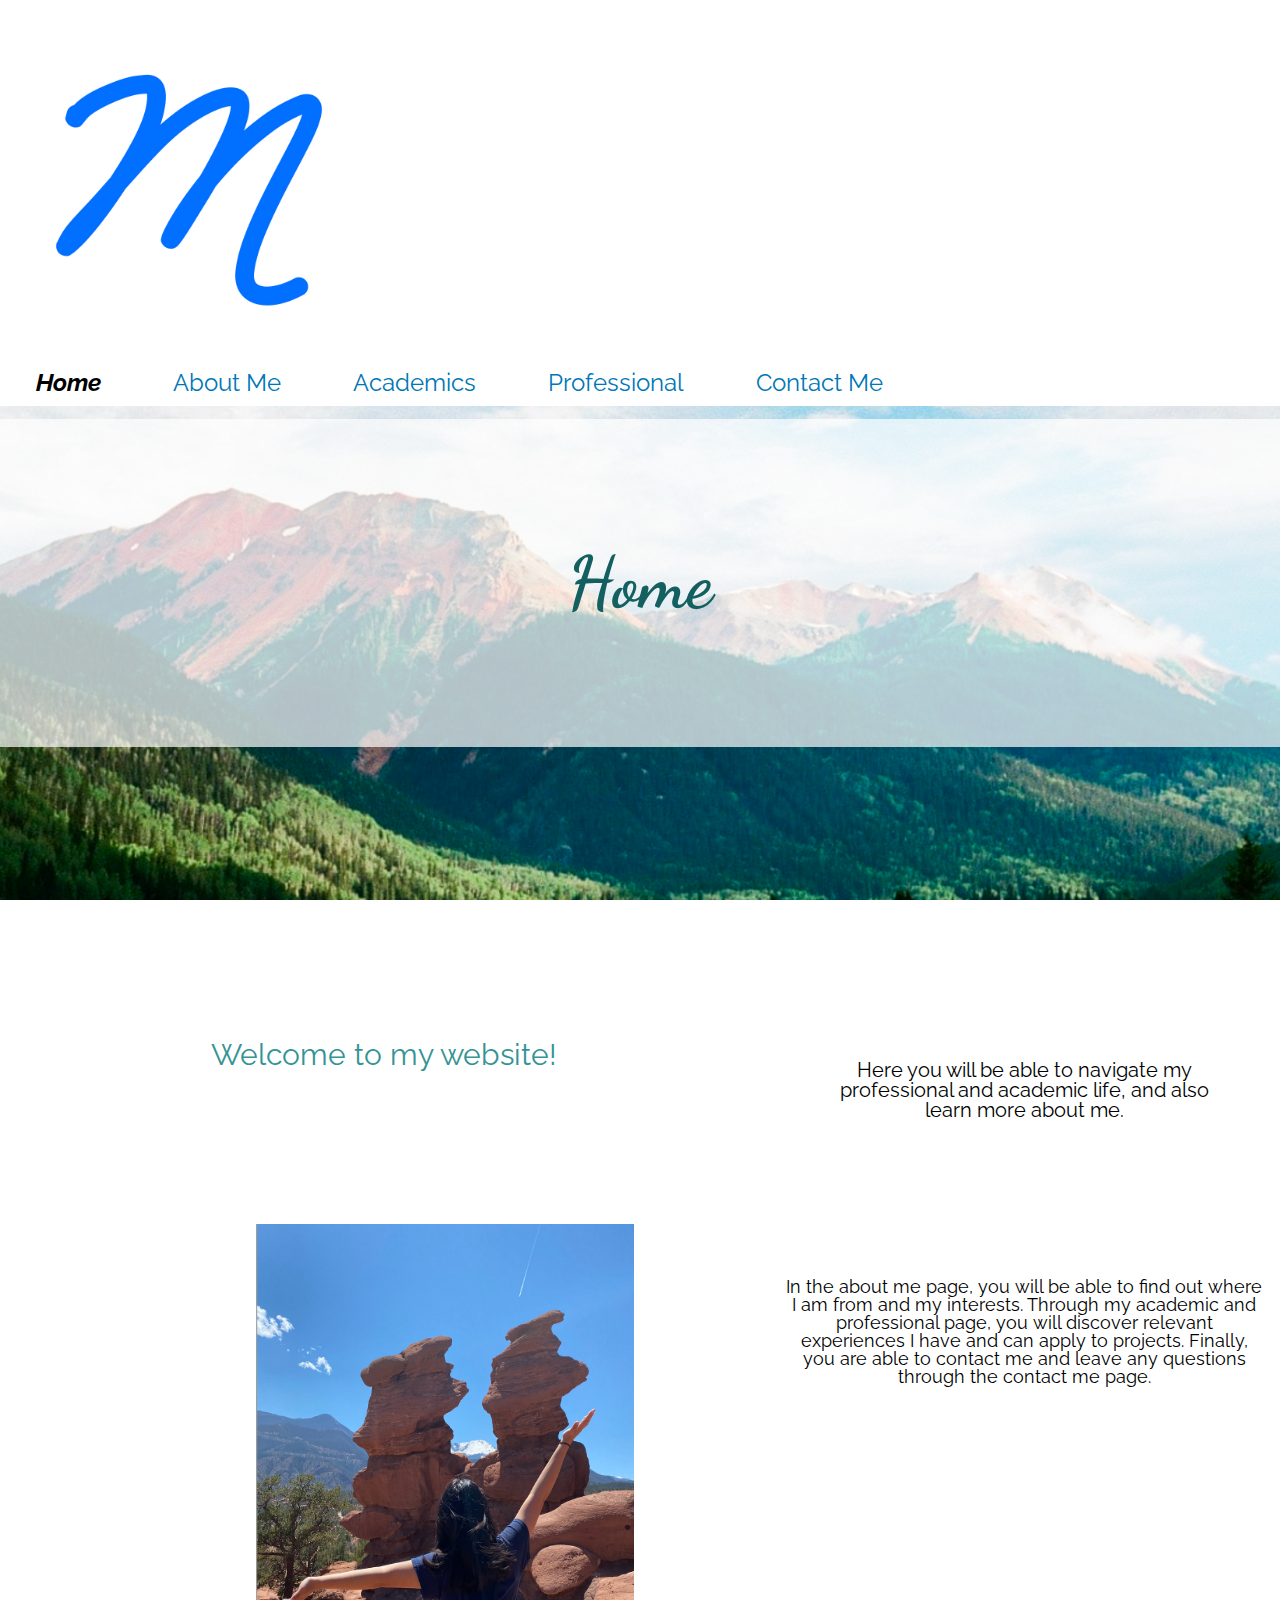
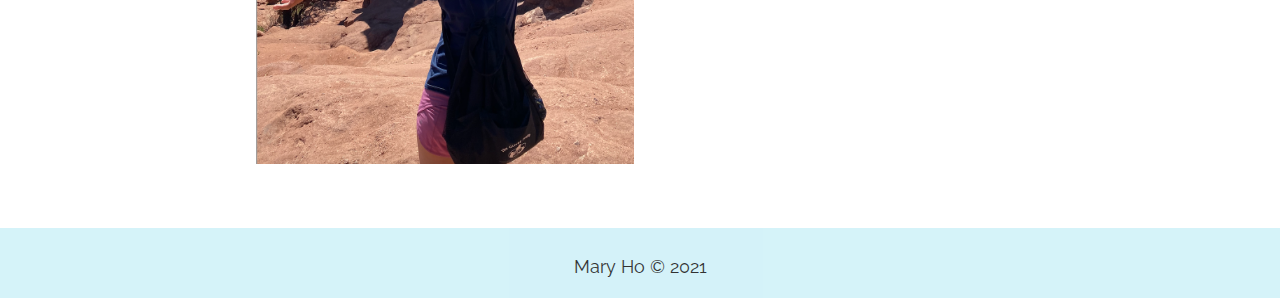
<file: index.html>
<!DOCTYPE html>
<html lang="en">

<head>
	<meta charset="UTF-8">
	<meta name="viewport" content="width=device-width, initial-scale=1.0">
    <link rel="icon" href="images/letter_m.jpeg">
    <link rel="stylesheet" href="css/html5reset.css">
	<link rel="stylesheet" href="css/style.css">
    <link href="https://fonts.googleapis.com/css2?family=Crimson+Text&display=swap" rel="stylesheet">
    <link href="https://fonts.googleapis.com/css2?family=Dancing+Script:wght@600&display=swap" rel="stylesheet">
    <link href="https://fonts.googleapis.com/css2?family=Raleway&display=swap" rel="stylesheet">
    <title>Home</title>

</head>

<body>
    <a class = "skip" href = "#skip">Skip to Main Content</a>
    <header>
        <div class = "letterM">
            <img src = "images/letter_m.jpeg" alt = "letter M"></img>
        </div>
        <!-- <div class="break"></div> break to a new row -->
        <nav class ="nav">
            <ul class = "nav_links">
                
                <li class = "nav_item"><a class = " current" href = "index.html">Home</a></li>
                <li class = "nav_item"><a   href = "personal.html">About Me</a></li>
                <li class = "nav_item"><a  href = "academics.html">Academics</a></li>
                <li class = "nav_item"><a href = "professional.html">Professional</a></li>
                <li class = "nav_item" ><a href = "contactme.html">Contact Me</a></li>
            </ul>
        </nav>

    </header>
        <main>
            
            <div class = "header" >
                <div class = "notT">
                    <h1 class = "fade-in">Home</h1>
                </div>
            </div>

            <div class = "introduction">
                <!-- Let us make a flip card :) -->
                <div id ="intro-heading" >
                    <p>Welcome to my website! </p>
                </div>

                <div class="flip-card">
                    <div class="flip-card-inner">
                      <a href="#" id="flip-card-inner">
                        <div class="flip-card-front">
                            <img src = "images/mary_red_rock.png" alt = "picture of Mary at the Garden of Gods in Colorado">
                        </div>
                      </a>
                      <div class="flip-card-back">
                        <p> This website is my final portfolio for my SI 339 class, Web Design, Development, and Accessibility.
                            It is a work in progress as I continue to add content and make it more accessible. 
                            View this website on your phone, tablet, or computer as it is responsive to each device.
                            Thank you for visiting! 
                        </p>
                      </div>
                    </div>
                  </div>
                

                <div id="intro-paragraph">
                    <p id = "skip"> Here you will be able to navigate my professional 
                        and academic life, and also learn more about me. </p>
                </div>

                <div id="intro-explation">
                    <p> In the about me page, you will be able to find out 
                        where I am from and my interests. Through my academic and professional
                        page, you will discover relevant experiences I have and can apply to  
                        projects. Finally, you are able to contact me and leave any questions through
                        the contact me page.  </p>
                </div>
            </div>
           
              
               

        </main>


    <footer>
        <p>
            Mary Ho © 2021
        </p>
    </footer> 
    

</body>
</html>
</file>
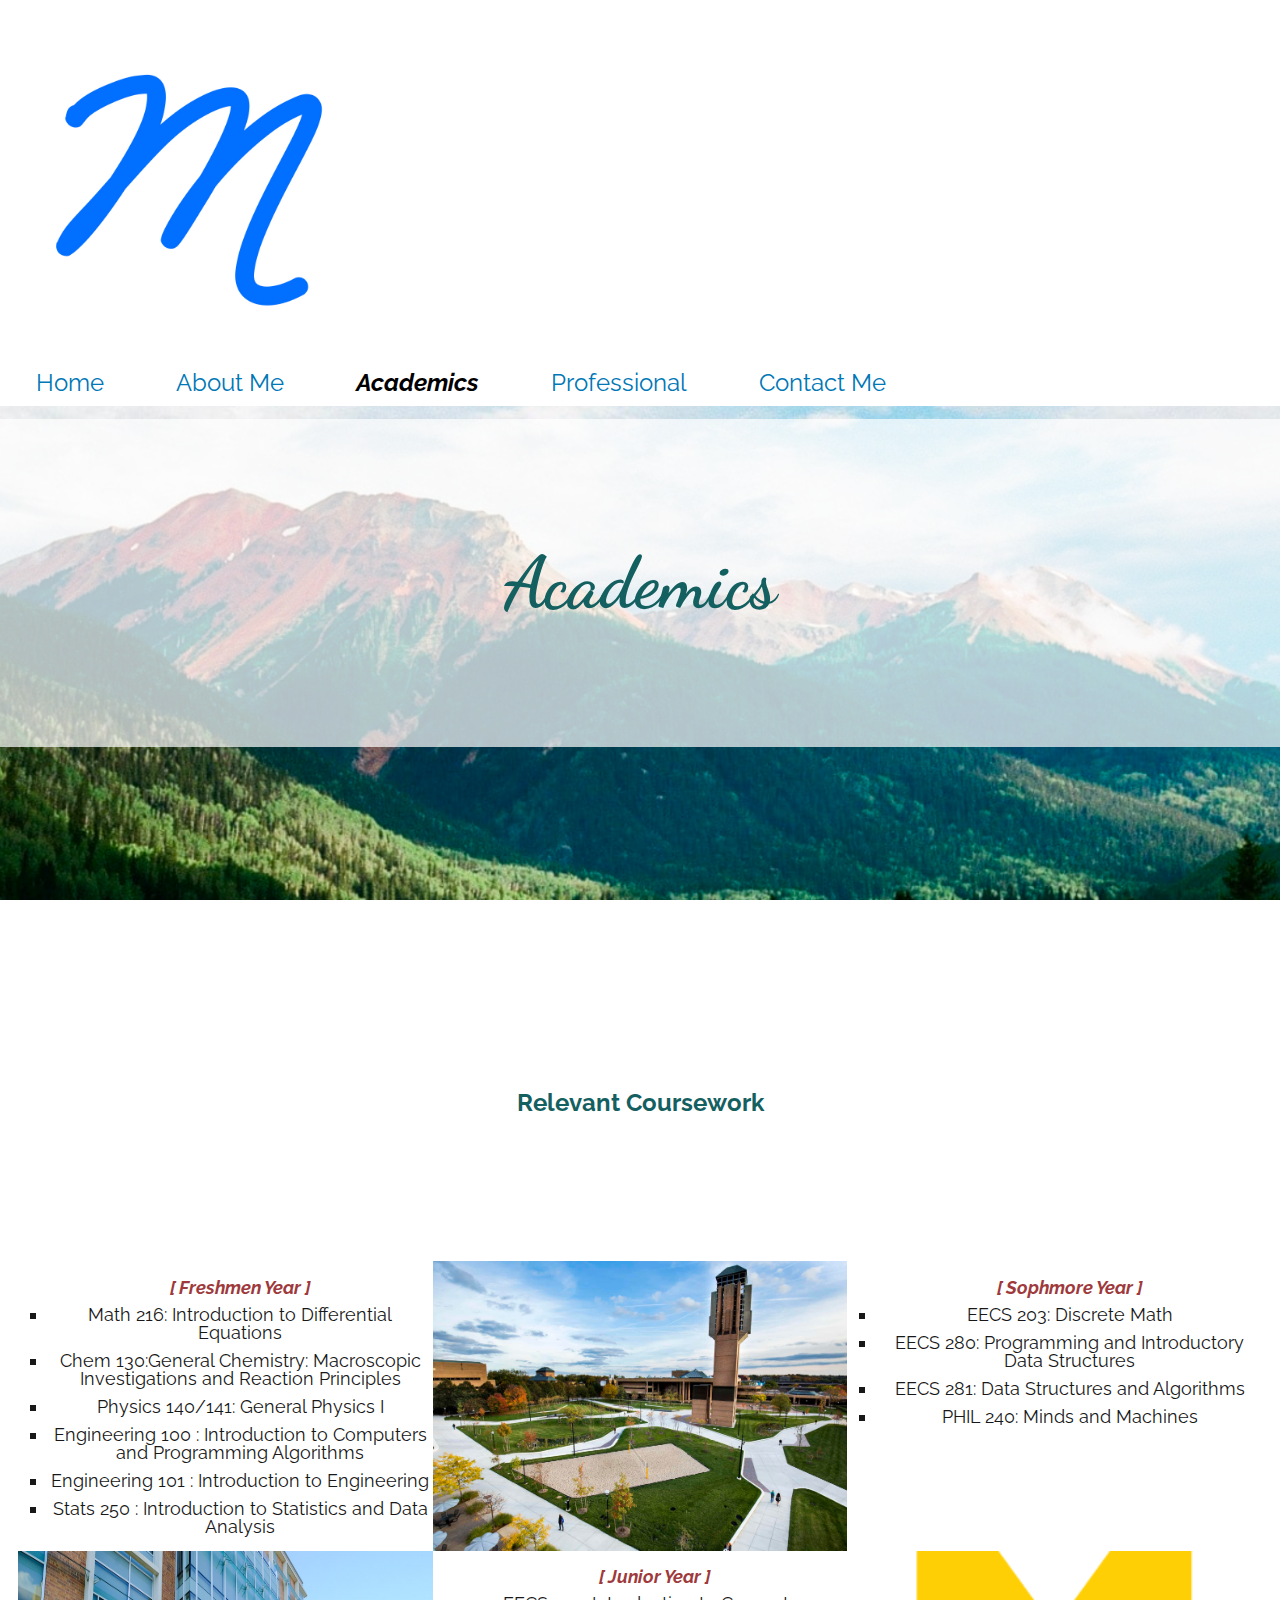
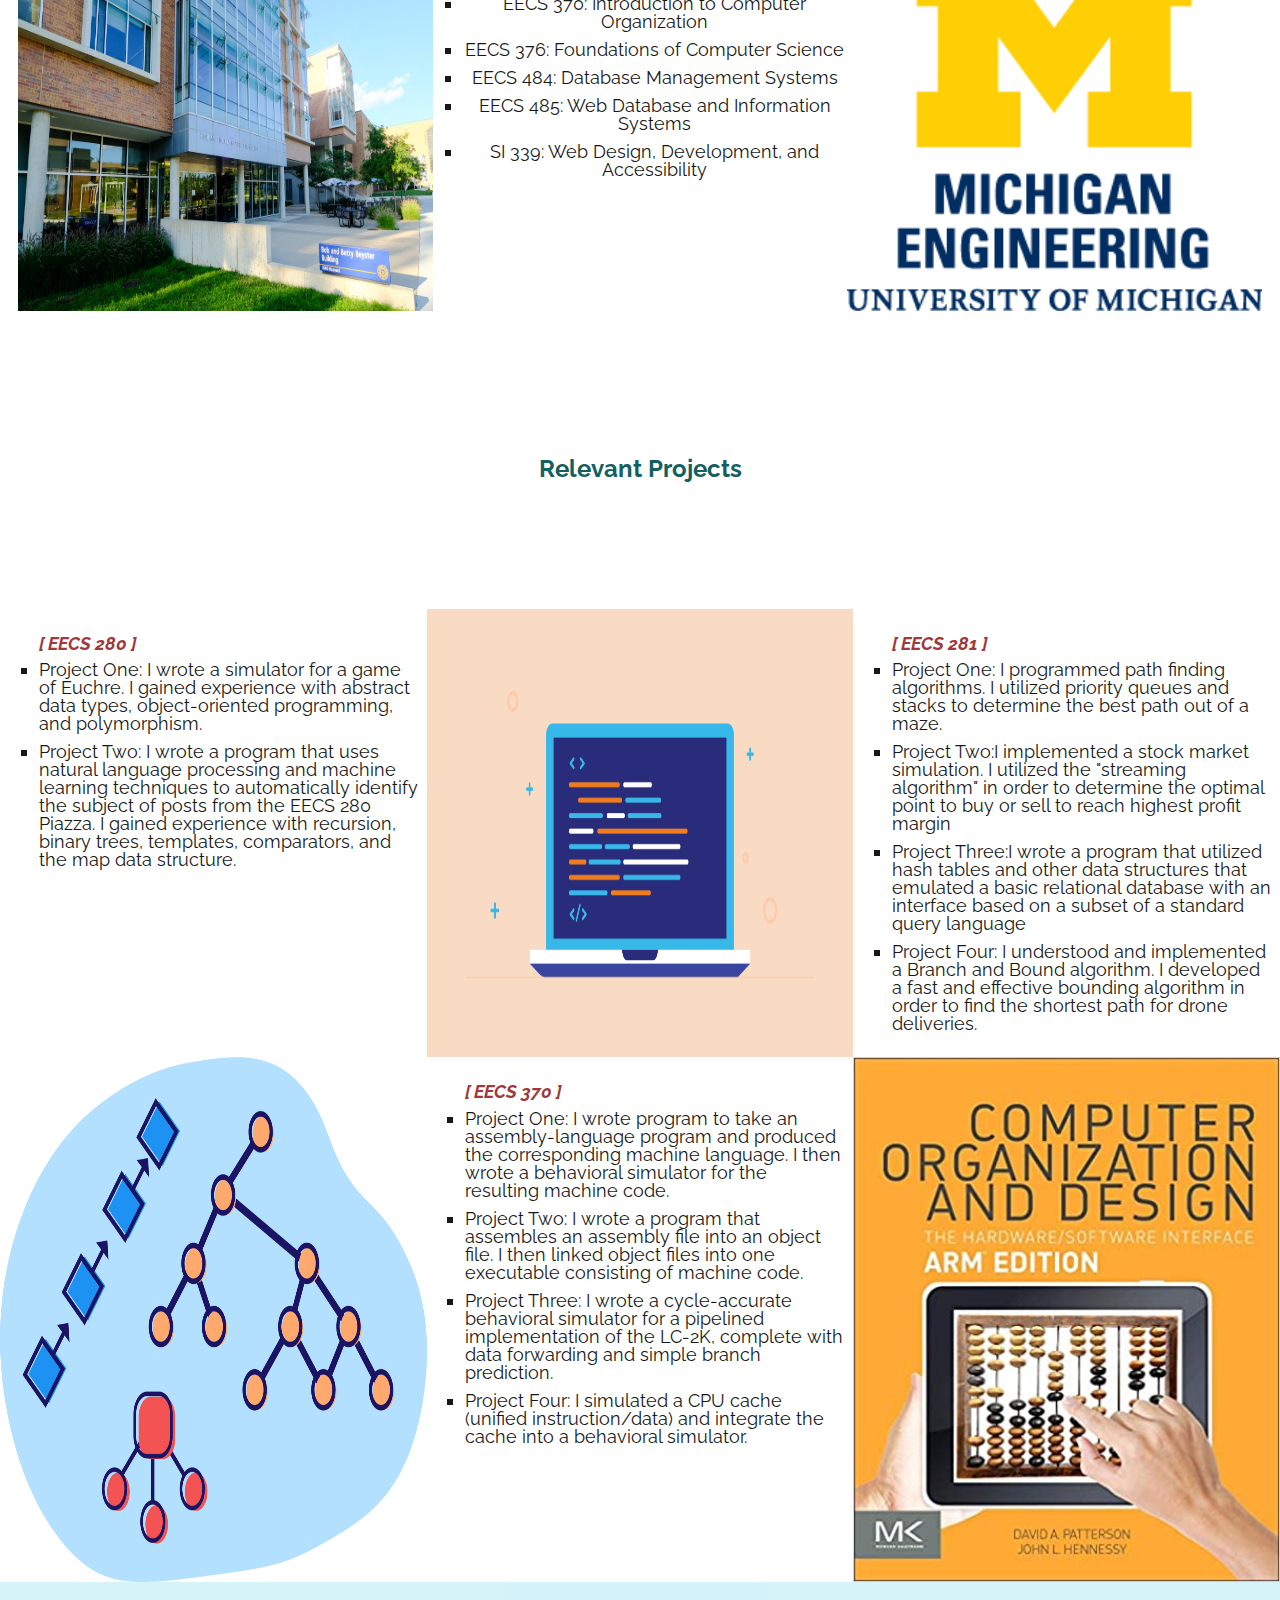
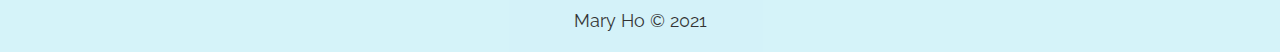
<file: academics.html>
<!DOCTYPE html>
<html lang="en">

<head>
	<meta charset="UTF-8">
	<meta name="viewport" content="width=device-width, initial-scale=1.0">
    <link rel="icon" href="images/letter_m.jpeg">
    <link rel="stylesheet" href="css/html5reset.css">
	<link rel="stylesheet" href="css/style.css">
    <link href="https://fonts.googleapis.com/css2?family=Crimson+Text&display=swap" rel="stylesheet">
    <link href="https://fonts.googleapis.com/css2?family=Dancing+Script:wght@600&display=swap" rel="stylesheet">
    <link href="https://fonts.googleapis.com/css2?family=Raleway&display=swap" rel="stylesheet">
    <title>Academics</title>

</head>

<body>
    <a class = "skip" href = "#skip">Skip to Main Content</a>
    <header>
        <div class = "letterM">
            <img src = "images/letter_m.jpeg" alt = "letter M"></img>
        </div>

        <nav class ="nav">
            <ul class = "nav_links">
                
                <li class = "nav_item"><a  href = "index.html">Home</a></li>
                <li class = "nav_item"><a  href = "personal.html">About Me</a></li>
                <li class = "nav_item"><a class = " current"  href = "academics.html">Academics</a></li>
                <li class = "nav_item"><a href = "professional.html">Professional</a></li>
                <li class = "nav_item" ><a href = "contactme.html">Contact Me</a></li>
            </ul>
        </nav>
    </header>
        <main>
            <div class = "header">
                <div class = "notT">
                    <h1  class = "fade-in">Academics</h1>
                </div>
            </div>
            <h1 class = "acad">Relevant Coursework</h1>
            <div class = "coursework" id="skip"> 
                
                <!-- <h2 class = "headerF"> [ Freshmen Year ]  </h2>  -->
            <img id = "enginering1" src="images/mi_engineering.jpeg" alt = "picture of North campus">
            <div class = "freshmenYear" >  
                <h2> [ Freshmen Year ] </h2> 
                <ul tabindex="0">
                    <li> Math 216: Introduction to Differential Equations </li>
                    <li> Chem 130:General Chemistry: Macroscopic Investigations and Reaction Principles </li>
                    <li> Physics 140/141: General Physics I </li>
                    <li> Engineering 100 : Introduction to Computers and Programming Algorithms  </li>
                    <li> Engineering 101 : Introduction to Engineering </li>
                    <li> Stats 250 : Introduction to Statistics and Data Analysis </li>
                </ul>
            </div>
            
            <!-- <h2 class = "headerS"> [  Sophomore Year ]</h2> -->
            <img id = "engineering2" src="images/mi_bbb.jpeg" alt ="picture of Michigna Engineering logo">

            <div class = "sophmoreYear">
                <h2> [ Sophmore Year ]  </h2> 
                <ul tabindex="0">
                    <li> EECS 203: Discrete Math  </li>
                    <li> EECS 280: Programming and Introductory Data Structures </li>
                    <li> EECS 281: Data Structures and Algorithms</li>
                    <li> PHIL 240: Minds and Machines                </li>
                </ul>
                
            </div>
            <!-- <h2 class = "headerJ"> [ Junior Year ]</h2> -->
            <img id = "enginering3" src="images/mi_logo.png" alt = "picture of the Bobby Beyster Buidling on North capus">

            <div class = "juniorYear">
                <h2> [ Junior Year ]  </h2> 
                <ul tabindex="0">
                    <li> EECS 370: Introduction to Computer Organization                </li>
                    <li> EECS 376: Foundations of Computer Science                </li>
                    <li> EECS 484: Database Management Systems </li>
                    <li> EECS 485: Web Database and Information Systems </li>
                    <li> SI 339: Web Design, Development, and Accessibility </li>

                </ul>            
            </div>

        </div>
        <h1 class = "acad">Relevant Projects</h1>
        <div class = "relevantP">
            <!-- <h2 class = "header280"> [ EECS 280 ]</h2> -->
            <img id = "enginering4" src="images/programming.png" alt = "picture of computer">

            <div class = "eecs280">
                <h2> [ EECS 280 ]</h2>
                <ul tabindex="0">
                    <li>
                       Project One: I wrote a simulator for a game of Euchre. I gained experience with abstract data types, object-oriented programming, and polymorphism.
                    </li>
                    <li>Project Two: I wrote a program that uses natural language processing and machine learning techniques to automatically identify 
                        the subject of posts from the EECS 280 Piazza. I gained experience with recursion, binary trees, templates, comparators, and the map data structure.</li>
                </ul>
            </div>
            <img id = "enginering5" src="images/data_structures.png" alt = "picture of data structures used in programming">

            <!-- <h2 class = "header281">[ EECS 281 ]</h2> -->
            <div class = "eecs281">
                <h2> [ EECS 281 ]</h2>
                <ul tabindex="0">
                    <li>Project One: I programmed path finding algorithms. I utilized priority queues and stacks to determine
                        the best path out of a maze.
                    </li>
                    <li> Project Two:I implemented a stock market simulation. I utilized the "streaming algorithm" in order
                        to determine the optimal point to buy or sell to reach highest profit margin </li>
                    <li> Project Three:I wrote a program that utilized hash tables and other data structures that emulated a basic 
                        relational database with an interface based on a subset of a standard query language</li>
                    <li> Project Four: I understood and implemented a Branch and Bound algorithm. I developed a fast and effective bounding
                        algorithm in order to find the shortest path for drone deliveries.</li>
                </ul>
            </div>
            <img id = "enginering6" src="images/computer_organization.jpg" alt = "picture of Computer Organization and Design textbook">

            <!-- <h2 class = "header370">[ EECS 370 ]</h2> -->
            <div class = "eecs370">
                <h2> [ EECS 370 ]</h2>

                <ul tabindex="0">
                    <li>Project One: I wrote program to take an assembly-language program and produced the corresponding machine language. 
                        I then wrote a behavioral simulator for the resulting machine code. 
                    </li>
                    <li>Project Two: I wrote a program that assembles an assembly file into an object file. 
                       I then linked object files into one executable consisting of machine code. 
                    </li>
                    <li>Project Three: I wrote a cycle-accurate behavioral simulator for a pipelined implementation 
                        of the LC-2K, complete with data forwarding and simple branch prediction.
                    </li>
                    <li>Project Four: I simulated a CPU cache (unified instruction/data) and integrate the cache
                        into a behavioral simulator.
                    </li>
                </ul>
            </div>
        </div>
        </main>


    <footer>
        <p>
            Mary Ho © 2021
        </p>
    </footer> 
</body>
</html>
</file>
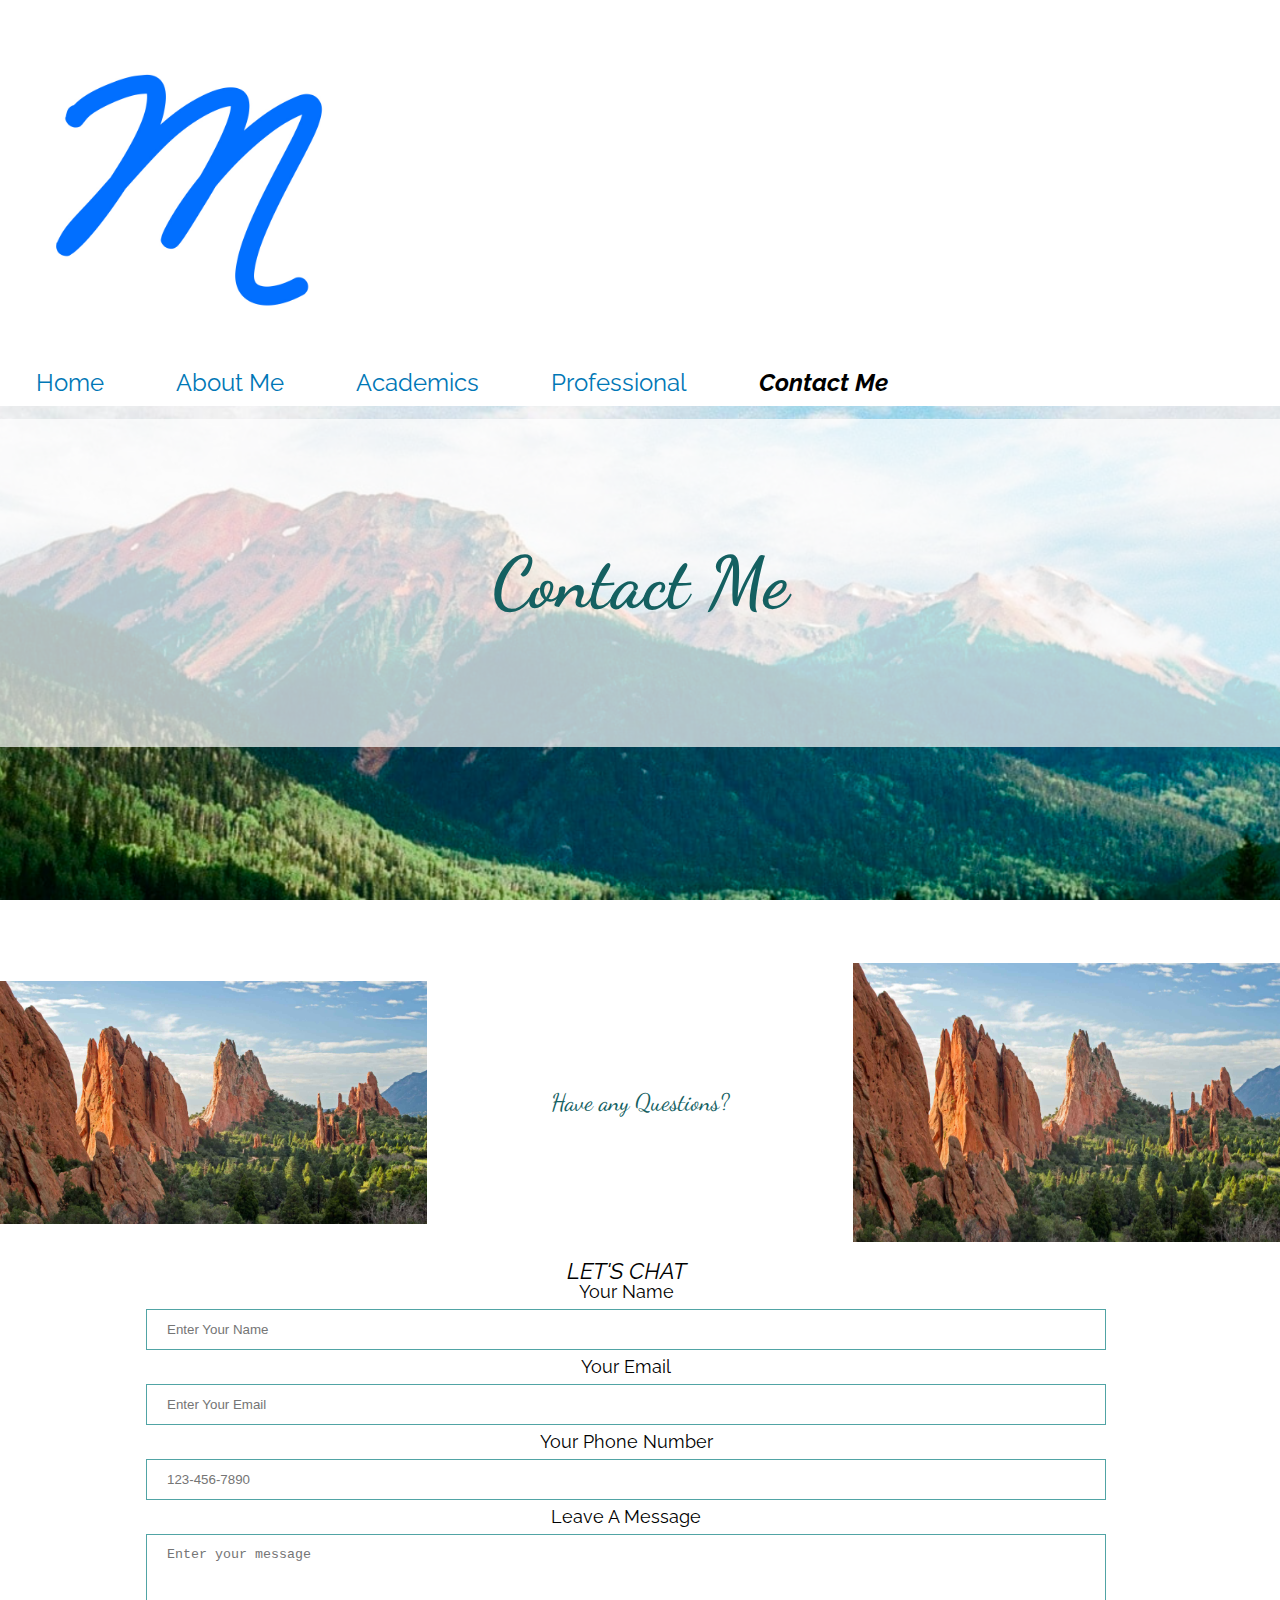
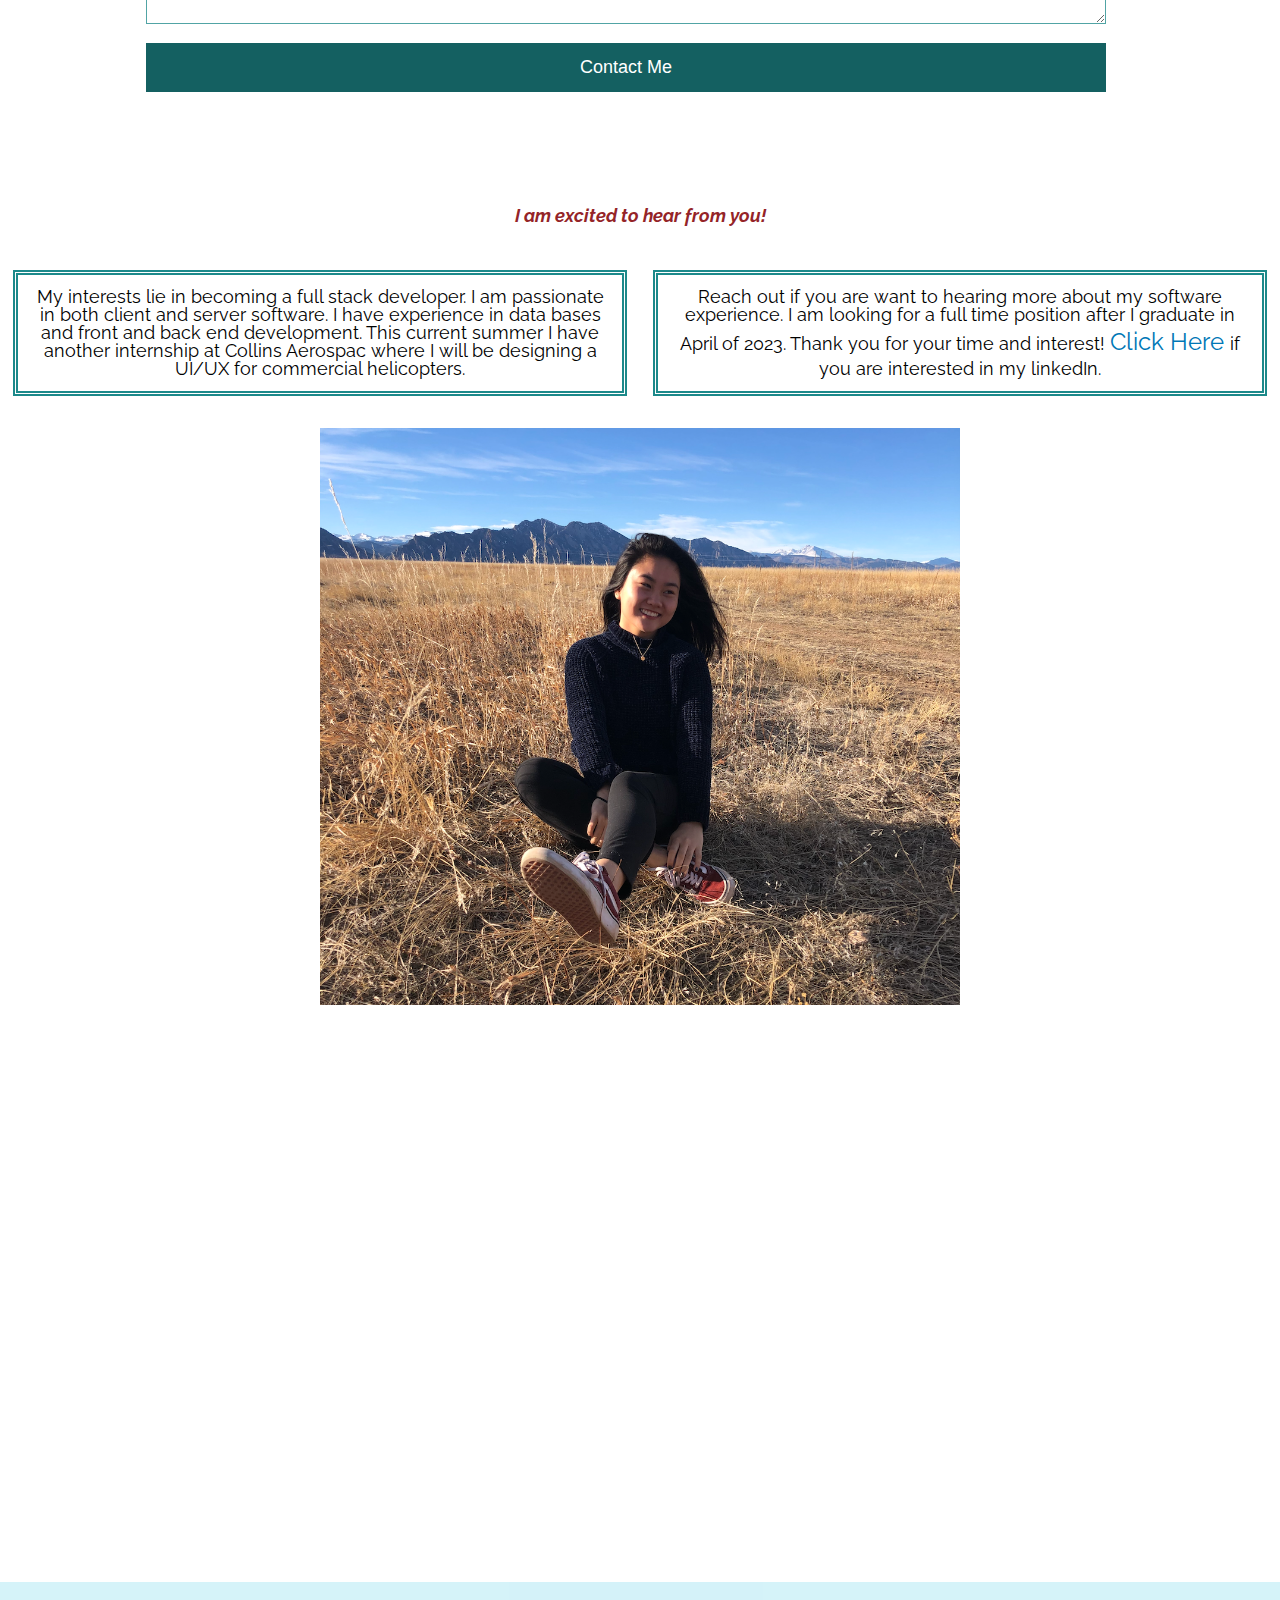
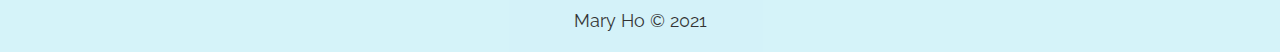
<file: contactme.html>
<!DOCTYPE html>
<html lang="en">

<head>
	<meta charset="UTF-8">
	<meta name="viewport" content="width=device-width, initial-scale=1.0">
    <link rel="icon" href="images/letter_m.jpeg">
    <link rel="stylesheet" href="css/html5reset.css">
	<link rel="stylesheet" href="css/style.css">
    <link href="https://fonts.googleapis.com/css2?family=Crimson+Text&display=swap" rel="stylesheet">
    <link href="https://fonts.googleapis.com/css2?family=Dancing+Script:wght@600&display=swap" rel="stylesheet">
    <link href="https://fonts.googleapis.com/css2?family=Raleway&display=swap" rel="stylesheet">
    <title>Contact Me</title>

</head>

<body>
    <a class = "skip" href = "#skip">Skip to Main Content</a>

    <header>
        <div class = "letterM">
            <img src = "images/letter_m.jpeg" alt = "letter M"></img>
        </div>
        <div class="break"></div> <!-- break to a new row -->

        <nav class ="nav">
            <ul class = "nav_links">
                
                <li class = "nav_item"><a  href = "index.html">Home</a></li>
                <li class = "nav_item"><a  href = "personal.html">About Me</a></li>
                <li class = "nav_item"><a  href = "academics.html">Academics</a></li>
                <li class = "nav_item"><a href = "professional.html">Professional</a></li>
                <li class = "nav_item" ><a class = " current"  href = "contactme.html">Contact Me</a></li>
            </ul>
        </nav>

    </header>
    <body>
        <main>
            <div class = "header">
                <div class = "notT">
                    <h1  class = "fade-in">Contact Me</h1>
                </div>
            </div>
            <div class = "contact_container">
                <div id = "garden-image">
                    <img src = "images/garden_of_god.jpeg" alt = "picture of a overlook of the garden of the gods">
                </div>
                <div tabindex="0" id ="contact-heading">
                    <p>Have any Questions? </p>
                </div>
                <div id = "garden-image2">
                    <img src = "images/garden_of_god.jpeg" alt = "picture of a overlook of the garden of the gods">
                </div>
            </div>
            <form  action="https://formspree.io/f/mzbopebq"
            method="POST" id="skip" tabindex="0">
                <fieldset>
                  <legend>Let's Chat</legend>
              
                  <label for="name_id">Your Name</label>
                  <input type="text" placeholder="Enter Your Name" id = "name_id" name="name" required>
              
                  <label for="email_id">Your Email</label>
                  <input type="email" placeholder="Enter Your Email" id = "email_id" name="email" required>
              
                  <label for="phone_id">Your Phone Number</label>
                  <input type="tel" name="phone" placeholder="123-456-7890" id = "phone_id" pattern="[0-9]{3}-[0-9]{3}-[0-9]{4}" required>
              
              
                  <label for="msg">Leave A Message</label>
                  <textarea placeholder="Enter your message" id = "msg" name="mesg" required></textarea><br>
              
                  <input type="submit" value = "Contact Me">
                </fieldset>
               </form>
            <div class = "containerContact">
                <div id = "contactP">
                    <h2 tabindex="0"> I am excited to hear from you!</h2>
                </div>
                <p tabindex="0" id = "interest1"> Reach out if you are want to hearing more about my software experience. 
                    I am looking for a full time position after I graduate in April of 2023. Thank
                    you for your time and interest! <a href="https://www.linkedin.com/in/maryann-ho-88932a1b7/">Click Here </a> if you are interested in my linkedIn.     
                </p>
                <p tabindex="0" id = "interest"> My interests lie in becoming a full stack developer. I am passionate in both client and server software.
                    I have experience in data bases and front and back end development. This current summer I have another internship
                    at Collins Aerospac where I will be designing a UI/UX for commercial helicopters. 
                </p> 
                <img src="images/contact.png" alt = "Mary sitting in a field" class = "field" tabindex="0"></img>
            </div>
        </main>
    </body>


    <footer>
        <p>
            Mary Ho © 2021
        </p>
    </footer> 
</body>
</html>
</file>
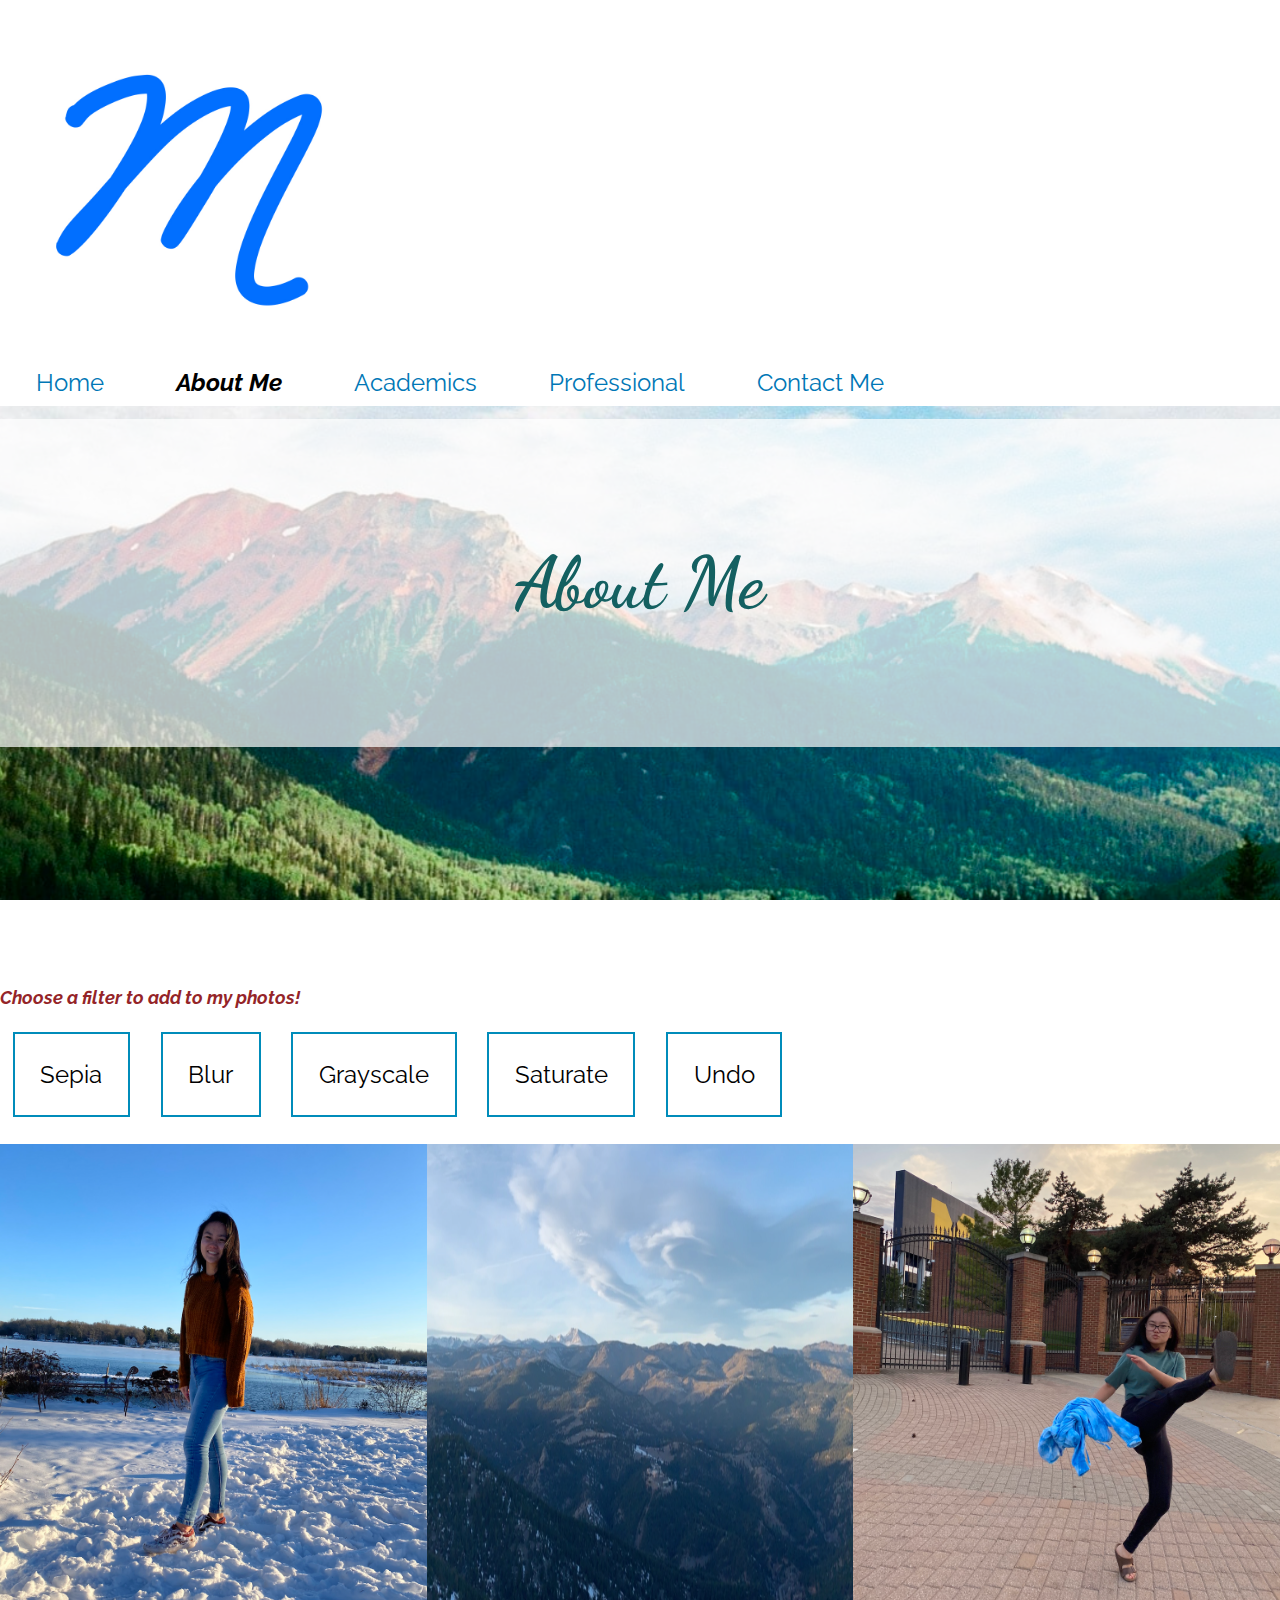
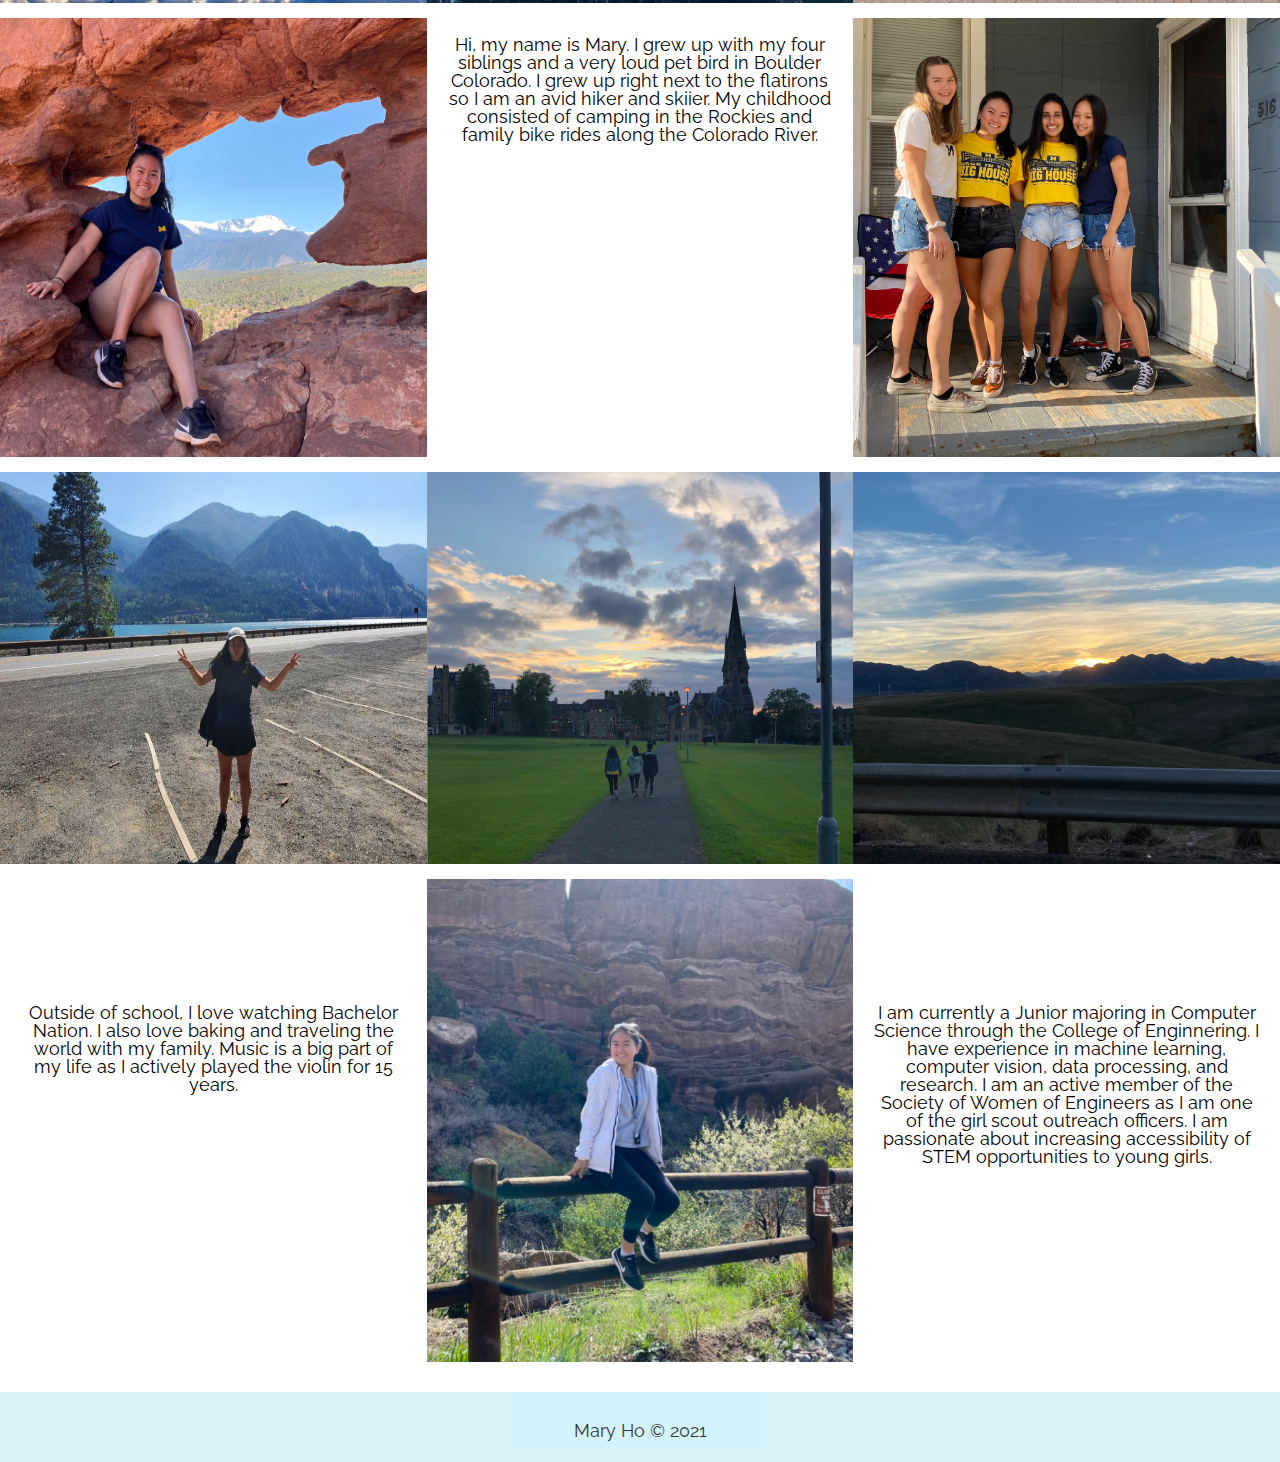
<file: personal.html>
<!DOCTYPE html>
<html lang="en">

<head>
	<meta charset="UTF-8">
	<meta name="viewport" content="width=device-width, initial-scale=1.0">
    <link rel="icon" href="images/letter_m.jpeg">
    <link rel="stylesheet" href="css/html5reset.css">
	<link rel="stylesheet" href="css/style.css">
    <link href="https://fonts.googleapis.com/css2?family=Crimson+Text&display=swap" rel="stylesheet">
    <link href="https://fonts.googleapis.com/css2?family=Dancing+Script:wght@600&display=swap" rel="stylesheet">
    <link href="https://fonts.googleapis.com/css2?family=Raleway&display=swap" rel="stylesheet">
    <script src="https://ajax.googleapis.com/ajax/libs/jquery/3.5.1/jquery.min.js"></script>
    <title>About Me</title>

</head>

<body>
    <a class = "skip" href = "#skip">Skip to Main Content</a>
    <header>
        <div class = "letterM">
            <img src = "images/letter_m.jpeg" alt = "letter M"></img>
        </div>
        <nav class ="nav">
            <ul class = "nav_links">
                
                <li class = "nav_item"><a  href = "index.html">Home</a></li>
                <li class = "nav_item"><a  class = " current" href = "personal.html">About Me</a></li>
                <li class = "nav_item"><a  href = "academics.html">Academics</a></li>
                <li class = "nav_item"><a href = "professional.html">Professional</a></li>
                <li class = "nav_item" ><a href = "contactme.html">Contact Me</a></li>
            </ul>
        </nav>

    </header>
    <div class = "header">
        <div class = "notT">
            <h1  class = "fade-in">About Me</h1>
        </div>
    </div>

    <main class = "personal_container">

        <div class = "buttons">
            <h2>Choose a filter to add to my photos!</h2>
            <button class ="button" id="sepia_button">Sepia</button>
            <button class ="button"id="blur_button">Blur</button>
            <button class ="button"id="gray_button">Grayscale</button>
            <button class ="button"id="saturate_button">Saturate</button>
            <button class ="button"id="undo_button">Undo</button>

        </div>
    
            <div  tabindex="0" id = "image1" id="skip">
                <img id = "filter1" src = "images/mary_snow.png" alt = "picture of Mary standing in the snow in Michigan">
            </div>

            <div tabindex="0" id = "image2">
                <img  id = "filter2" src = "images/co.png" alt = "picture of Lost Gulch Overlook in Colorado">
            </div>
            <div id  = "skip">
                <p id = "personal-1" > Hi, my name is Mary. I grew up with my four siblings and a very loud pet bird in Boulder
                Colorado. I grew up right next to the flatirons so I am an avid hiker and skiier. 
                My childhood consisted of camping in the Rockies and family bike rides along the Colorado River.
                 </p>
             </div>
            <div tabindex="0" id = "image3">
                <img id = "filter3"src = "images/mary_mi.png" alt = "picture of Mary at Michigan stadium">
            </div>

            <div tabindex="0" id = "image4">
                <img  id = "filter4" src = "images/mi_football.png" alt = "picture of Mary and her roommates">
            </div>
            <p id =  "personal-2"> I am currently a Junior majoring in Computer Science through the 
                College of Enginnering. I have experience in machine learning, computer vision, data processing, and research.
                I am an active member of the Society of Women of Engineers as I am one of the girl scout outreach officers. 
                I am passionate about increasing accessibility of STEM opportunities to young girls. </p>
            <div tabindex="0" id = "image5">
                <img  id = "filter5" src = "images/mary_or.png" alt = "picture of Mary in Hood River, Oregon">
            </div>
    
            <div tabindex="0" id = "image6">
                <img  id = "filter6" src = "images/travel.png" alt = "picture of Mary in London with her siblings">
            </div>
            
            <p id =  "personal-3"> Outside of school, I love watching Bachelor Nation.
                    I also love baking and traveling the world with my family. Music is a big part of my life
                     as I actively played the violin for 15 years. </p>    
            
            <div tabindex="0" id = "image7">
                <img  id = "filter7" src = "images/mary_mount.png" alt = "picture of the mountains in Colorado">
            </div>
    
            <div tabindex="0" id = "image8">
                <img id = "filter8" src = "images/mary_red.png" alt = "picture of Mary sitting on a rock in the garden of the gods">
            </div>
            <div tabindex="0" id = "image9">
                <img id = "filter9" src = "images/mary_fence.png" alt = "picture of Mary on aa fence in the garden of the gods">
            </div>    
        
           
            </main>
        
            <script src="image_filters.js"></script>
    <footer>
        <p>
            Mary Ho © 2021
        </p>
    </footer> 
</body>
</html>
</file>
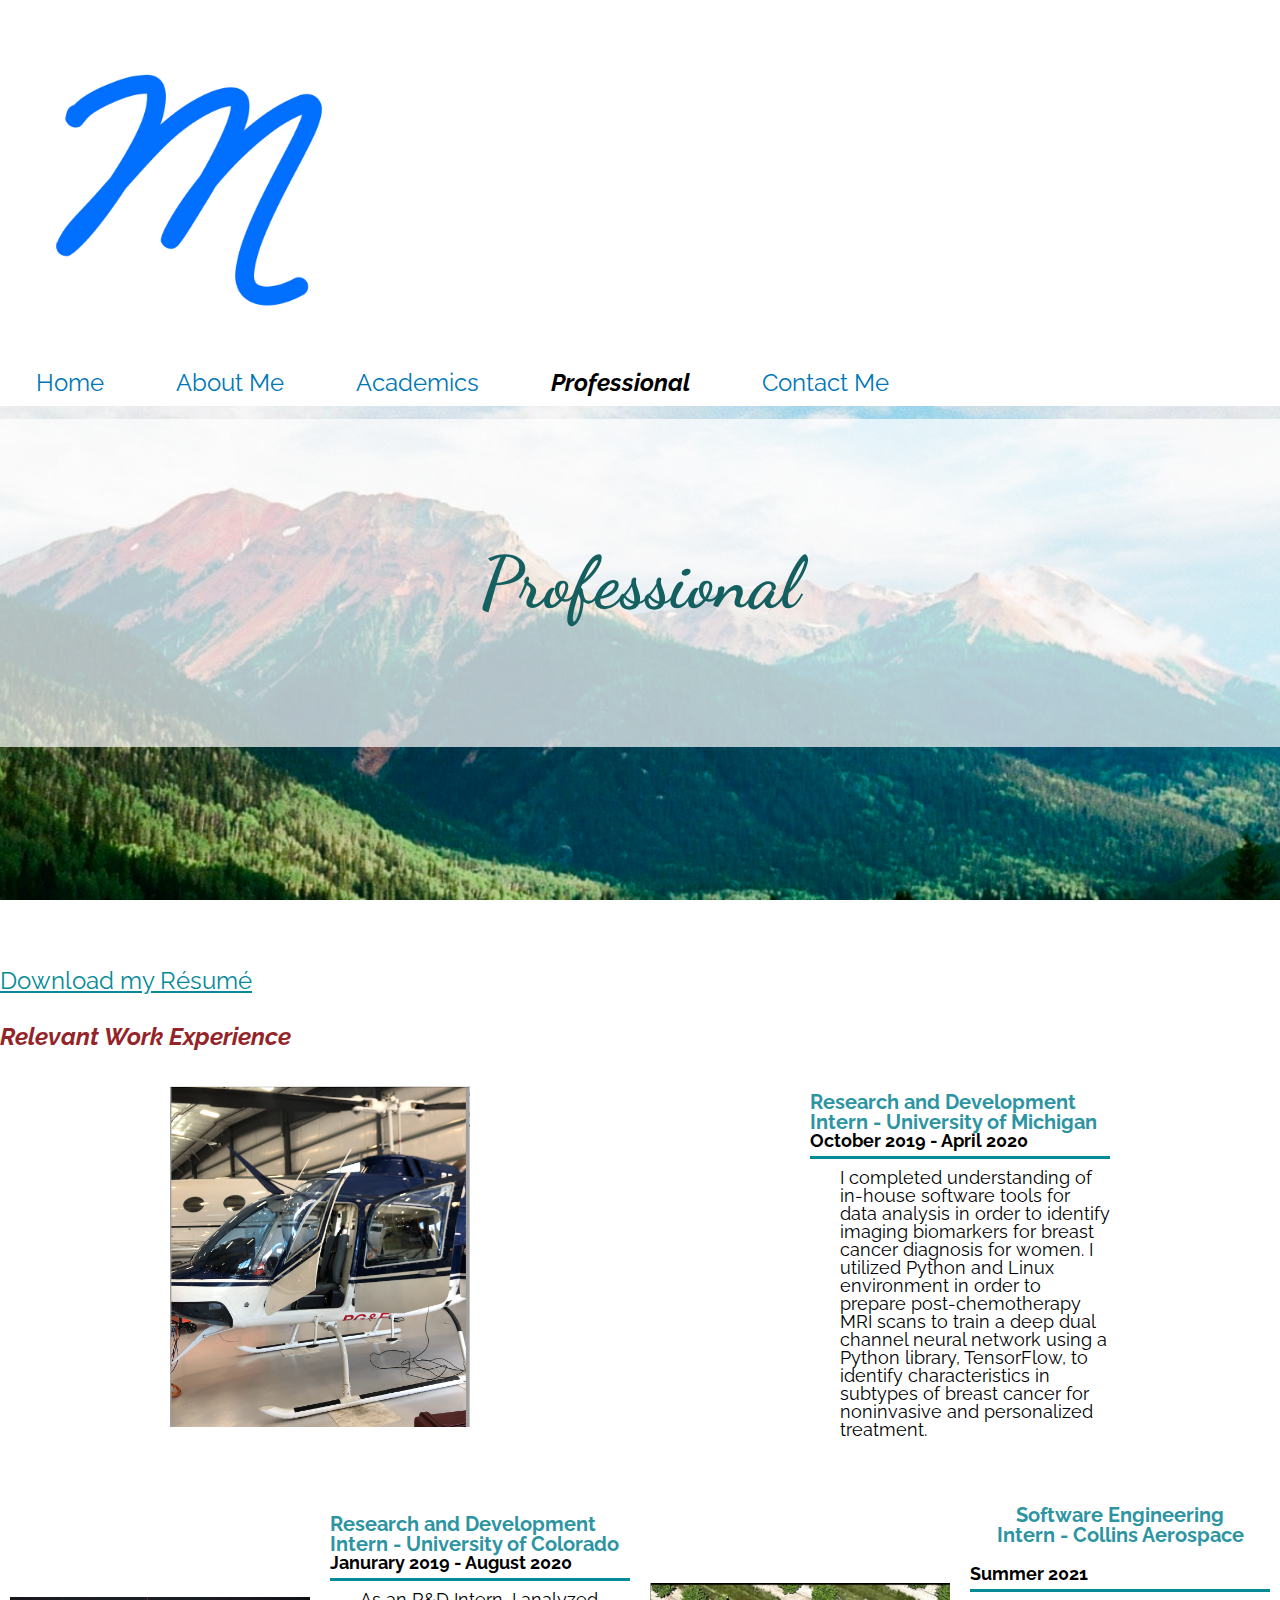
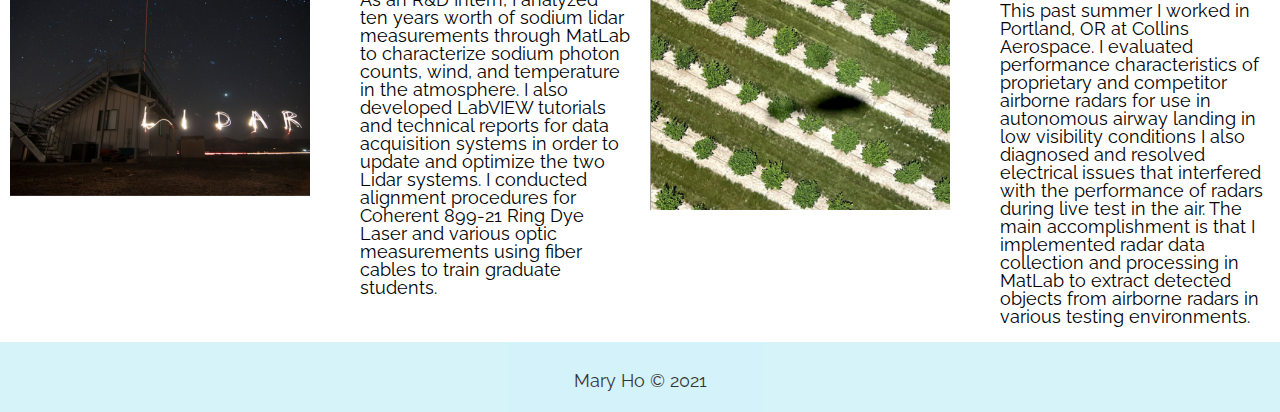
<file: professional.html>
<!DOCTYPE html>
<html lang="en">

<head>
	<meta charset="UTF-8">
	<meta name="viewport" content="width=device-width, initial-scale=1.0">
    <link rel="icon" href="images/letter_m.jpeg">
    <link rel="stylesheet" href="css/html5reset.css">
	<link rel="stylesheet" href="css/style.css">
    <link href="https://fonts.googleapis.com/css2?family=Crimson+Text&display=swap" rel="stylesheet">
    <link href="https://fonts.googleapis.com/css2?family=Dancing+Script:wght@600&display=swap" rel="stylesheet">
    <link href="https://fonts.googleapis.com/css2?family=Raleway&display=swap" rel="stylesheet">
    <title>Professional</title>

</head>

<body>
    <a class = "skip" href = "#skip">Skip to Main Content</a>
    <header>
        <div class = "letterM">
            <img src = "images/letter_m.jpeg" alt = "letter M"></img>
        </div>
        <div class="break"></div> <!-- break to a new row -->

        <nav class ="nav">
            <ul class = "nav_links">
                
                <li class = "nav_item"><a  href = "index.html">Home</a></li>
                <li class = "nav_item"><a  href = "personal.html">About Me</a></li>
                <li class = "nav_item"><a   href = "academics.html">Academics</a></li>
                <li class = "nav_item"><a class = " current" href = "professional.html">Professional</a></li>
                <li class = "nav_item" ><a href = "contactme.html">Contact Me</a></li>
            </ul>
        </nav>

    </header>
    <body>
        <main>
            <div class = "header">
                <div class = "notT">
                    <h1  class = "fade-in">Professional</h1>
                </div>
            </div>
            <div id = "download" >
                <a href="HoMaryAnn.pdf"  target="_blank"> 
                   <p tabindex="0">Download my Résumé </p> 
                </a>
            </div>
            <h2 class = "relevant">Relevant Work Experience</h2>
            
            <div class = "containerProfess"> 
                <div class = "box">
                    <h3  id="skip">Software Engineering Intern - Collins Aerospace </h3>
                    <h4> Summer 2021 </h4>
                    <div class = "intern">
                        <p tabindex="0">
                            This past summer I worked in Portland, OR at Collins Aerospace.
                            I evaluated performance characteristics of proprietary and competitor airborne radars for use in autonomous airway landing in low visibility conditions
                            I also diagnosed and resolved electrical issues that interfered with the performance of radars during live test in the air. 
                            The main accomplishment is that I implemented radar data collection and processing in MatLab to extract detected objects from airborne radars in various testing environments.
                        </p>
                    </div>
                </div>

                <div class = "box">
                    <img src="images/heli.png" alt = "picture of a shadow of a helicopter taken in Oregon">
                </div>
                <div class = "box">
                    <h3> Research and Development Intern - University of Colorado</h3>
                    <h4> Janurary 2019 - August 2020 </h4>
                    <div class = "intern">
                        <p tabindex="0">
                            As an R&D Intern, I analyzed ten years worth of sodium lidar measurements through MatLab to characterize sodium photon counts, wind, and temperature in the atmosphere.
                            I also developed LabVIEW tutorials and technical reports for data acquisition systems in order to update and optimize the two Lidar systems. 
                            I conducted alignment procedures for Coherent 899-21 Ring Dye Laser and various optic measurements using fiber cables to train graduate students.
                        </p>
                    </div>
                </div>
                <div class = "box">
                    <img src="images/lidar_small.jpeg"  alt = "picture of Lidar being written with lights in Antartica">
                 </div>
                
                 <div class = "box">
                    <h3> Research and Development Intern - University of Michigan</h3>
                    <h4> October 2019 - April 2020 </h4>
                    <div class = "intern">
                        <p tabindex="0">
                        I completed understanding of in-house software tools for data analysis in order to identify imaging
                        biomarkers for breast cancer diagnosis for women. I utilized Python and Linux environment in order to prepare post-chemotherapy MRI scans to train a deep
                        dual channel neural network using a Python library, TensorFlow, to identify characteristics in subtypes of
                        breast cancer for noninvasive and personalized treatment.
                        </p>
                    </div>
                 </div>
                 <div class = "box">
                    <img src="images/heli1.png"  alt = "picture of a helicopter in Oregon">
                </div>

        </div>
        </main>
    </body>


    <footer>
        <p>
            Mary Ho © 2021
        </p>
    </footer> 
</body>
</html>
</file>
<file: css/style.css>
/* in general styles */
.sepia{ -webkit-filter: sepia(1);
    -webkit-filter: sepia(100%); -moz-filter: sepia(100%);
    -ms-filter: sepia(100%); -o-filter: sepia(100%);
    filter: url(sepia.svg#old-timey);
    filter: sepia(100%);
    background-color: #5E2612;
    filter: alpha(opacity = 50);
    zoom:1;
}
.undo{
    filter:none;
}
.blur{
    filter: blur(5px);
}
.gray{
    filter:grayscale(100%);
}
.saturate{
    filter:saturate(8);

}


body{
    font-size: 18px;
    margin: 0;
    padding: 0;
    font-family: 'Raleway', serif;
  }
h1{
    color: #146061;
    padding: 10%;
    text-align: center;
    opacity: 1;
}
h2{
    color:#942428;
    margin-top: 2%;
    margin-bottom: 1%;
    font-style: italic;
}
h3{
      margin-top: 10%;;
      font-size: 20px;
      color: #2d94a2;
}
a { 
    font-size: 24px;
    text-decoration: none; 
    color:#0077b6; 
    line-height: 1.5;

}
img {
    width: 100%;
    height: 100%;

}
a.skip:focus{
    top:20px;
    color: black;
    text-decoration-style: solid;
  }
  
  *:focus{
    border: 2px solid black;
  }
/* header styles */
header{
    display: flex;
    flex-direction: row-reverse;
}
/* .nav{
    grid-column: 1/span 1;
    grid-row: 1/span 1;
} */
ul li {
    padding: 5px 0px;
}
.letterM{
    height:70%;
    width: 70%;

}

.header{
    font-family: "Dancing Script", serif;
    background-repeat: no-repeat; /* Parallax effect */
    background-image: url("../images/red_mountain.png"); 
    /* background-attachment: fixed; Parallax effect */
    background-position: center; /* Parallax effect */
    background-size: cover; /* Parallax effect */
    color: #0077b6;
    height:250px; /* Parallax effect */
    font-size: 72px;
    text-align: center;
    justify-content: center;
    background-color: white;
    padding-top: .1875em;
    padding-bottom: 2em;
    grid-column: 1/-1;
    grid-row:  1 / span 1;
    top: 50%;

}
.notT{
    background: rgba(255, 255, 255, 0.7);
}

.fade-in{
    animation: fadeIn 5s;
}
@keyframes fadeIn{
    from{
        opacity: 0;
    }
    to{
        opacity: 1;
    }
}
/* navigation styles */

a:visited { 
    text-decoration: none; 
    color:#0077b6; 
}

a.current{
    color:black; 
    font-style: italic;
    font-weight: bold; 
}


/* Home*/

.introduction{
    position: relative;
    text-align: center;
    color: white;
}

#garden-image{

    object-fit: fill;
    margin-top: 1em;
    margin-bottom: 1em;
}   
#intro-heading{
    font-size: 30px;
    color: #1c898a;
    opacity: 0.9;
    text-align: center;
    margin-top: 10%;

    
}
#intro-paragraph{
    text-align: center;
    grid-column: 2/span 1;
    grid-row: 1 / span 1;
    background-color: white;
    margin-bottom: 1em;
    color:black;
}
#intro-explation{
    color:black;
    padding: 3%;
}
footer{
    background-color: #caf0f8;
    opacity: 0.8;
    padding-top: 30px;
    text-align: center;
    bottom: 0;
    width: 100%;
    height: 2.5rem;   
}

/* The flip card container - set the width and height to whatever you want. We have added the border property to demonstrate that the flip itself goes out of the box on hover (remove perspective if you don't want the 3D effect */

.flip-card {
    background-color: transparent;
    width: 21em;
    height: 30em;
    padding-top: 5%;
    padding-bottom: 5%;
  }
  
  
  /* This container is needed to position the front and back side */
  
  .flip-card-inner {
    position: relative;
    width: 100%;
    height: 100%;
    text-align: center;
    transition: transform 0.8s;
    transform-style: preserve-3d;
  }
  
  
  /* Do an horizontal flip when you move the mouse over the flip box container */
  
  .flip-card:hover .flip-card-inner,
  .flip-card:focus-within .flip-card-inner,
  .flip-card:active .flip-card-inner,
  .flip-card:focus .flip-card-inner {
    transform: rotateY(180deg);
  }
  
  
  /* Position the front and back side */
  
  .flip-card-front,
  .flip-card-back {
    position: absolute;
    width: 100%;
    height: 100%;
    -webkit-backface-visibility: hidden;
    /* Safari */
    backface-visibility: hidden;
  }
  
  
  /* Style the front side (fallback if image is missing) */
  
  .flip-card-front {
    background-color: #008CCC;
    background-color: azure;
    color: white;
    color: black;
  }
  
  
  /* Style the back side */
  
  .flip-card-back {
    background-color: #6bbabb;;
    color: white;
    transform: rotateY(180deg);
  }
  .flip-card-inner p{
      color:#121212;
      margin: 14%;

  }

/* About Me*/
.personal_container{
    display: grid;
    grid-template-columns: 50% 50%;
    grid-template-rows: auto auto auto auto auto auto auto auto;
    grid-row-gap: 15px;
}

#image1{
    grid-row: 2 / span 1;
    object-fit: fill;
    background-size: cover;

}
#image2{
    grid-row: 2 / span 1;
    object-fit: fill;

}
#image3{
    grid-row: 4 / span 1;
    object-fit: fill;

}
#image4{
    grid-row: 4 / span 1;
    object-fit: fill;

}
#image5{
    grid-row: 6 / span 1;
    object-fit: fill;

}
#image6{
    grid-row: 6 / span 1;
    object-fit: fill;

}
#image7{    
    grid-row: 8/ span 1;
    object-fit: fill;

}
#image8{
    grid-row: 8 / span 1;
    object-fit: fill;

}
#image9{
    /* transform: translateX(-100%); */

    display: none;
}

#personal-2{
    grid-column:1/-1;
    grid-row:5 / span 1;
    text-align: center;
    padding: 1em;

}
#personal-3{
    grid-column:1/-1;
    grid-row:7 / span 1;
    text-align: center;
    padding: 1em;

}
.buttons{
    grid-column: 1/-1;
}
/* CSS */
.button {
    background-color: white; 
    color: black; 
    border: 2px solid #008CBA;
    font-family: 'Raleway', serif;
    font-size: 24px;
    padding: 2%;
    margin: 1%;
  }
  .active {
    background-color:orange;
  }
  /* .button:focus {     
    background-color:yellow;    
} */
/* Academics */
.freshmenYear, .sophmoreYear, .juniorYear, .eecs280, .eecs281, .eecs370{
    border-top: 3px solid #048a99;
    opacity: 0.9;
    padding-left: 30px;
    padding-top: 10px;
    padding-bottom: 10px;
}
ul{
    list-style-type: square;
}
#download a{
    color:#048a99;
    text-decoration: underline;
}
#skip{
    grid-column:1/ span 2;
    grid-row: 3 / span 1;
    text-align: center;
    padding: 1em;
}
/* Professional */
.intern{
    border-top: 3px solid #048a99;
    padding-left: 30px;
    padding-top: 10px;
    padding-bottom: 10px;
    margin-top: 2%;
    margin-bottom: 2%;

}

/* Contact Me */

#contactP{
    margin-top: 5%;
    text-align: center;
    grid-column: 1 / span 2;
    grid-row: 1;
}
img.field{
    grid-column: 1 /span 2;
    grid-row: 4/ span 1;
    justify-content: center;
}
#interest{
    grid-column: 1 / span 2;
    grid-row: 2/ span 1;
    text-align: center;
    margin-top: 5%;
    margin-left: 2%;
    margin-right: 2%;
    margin-bottom: 5%;

}
#interest1{
    grid-column: 1 / span 2;
    grid-row: 3/ span 1;
    text-align: center;
    margin-top: 5%;
    margin-left: 2%;
    margin-right: 2%;
    margin-bottom: 5%;

}
.containerContact{
    display: grid;
    grid-template-columns: 50% 50%;
    grid-template-rows: auto auto auto auto;
}

form {
    /* border: 3px solid #1c898a; */
    width: 75%;
    margin-left: 10%;
    padding: 2%;
} 
#contact-heading{
    font-family: "Dancing Script", serif;
    color: #146061;
    font-size: 24px;
    padding: 3%;
    margin: auto;
}
  
 legend{ 
    font-size: 125%;
    font-style:italic;
    text-transform: uppercase;
    text-align: center;
  }
  
  label{
    display: inline-block;
    margin-right:10px;
    margin-left: 10px;
  }
  input {
    width: 100%;
    padding: 12px 20px;
    margin: 8px 0;
    display: inline-block;
    border: 1px solid #1c898ac4;
    box-sizing: border-box;
  }
  span{
    margin-left:20%;
    font-family: italic;
    font-weight: bold;
  }
  
  textarea{
    width: 100%;
    height: 10vh;
    padding: 12px 20px;
    margin: 8px 0;
    display: inline-block;
    border: 1px solid #1c898ac4;;
    box-sizing: border-box;
  }
  
  
  input[type=checkbox]{
      display:inline;
      width:inherit;
  }
  
  input[type=submit] {
    background-color:#146061;
    color: white;
    padding: 14px 20px;
    margin: 8px 0;
    border: none;
    cursor: pointer;
    width: 100%;
    font-size: 18px;
  }
  
  input[type=submit]:hover {
    opacity: 0.8;
  }
  a.skip{
    background: white;
    left: 0;
    padding: 6px;
    position: absolute;
    top: -40px;
    -webkit-transition: top 1s ease-out;
    transition: top 1s ease-out;
    z-index: 1;
  }
  #garden-image2{
      display: none;
  }

 
@media screen and (min-width: 760px){
    /* General */
    header{
        display: flex;
        flex-wrap: wrap;
        flex-direction: column;

    }
    .nav_links{
        display: flex;
        flex-direction: row;
        justify-content: space-around;

    }
    .letterM {
        width: 30%;
        height: 50%;
        margin-left: 30%;
        justify-content: center;
    
    }
    .header{
        background-repeat: no-repeat; /* Parallax effect */
        background-attachment: fixed; /* Parallax effect */
        background-position: center; /* Parallax effect */
        background-size: cover; /* Parallax effect */
        height:400px; /* Parallax effect */
    }
    /* Home */
    .introduction{
        display: grid;
        grid-template-columns: 60% 40%;
        grid-template-rows: auto auto auto;
    }
    .flip-card{
        grid-column: 1 /span 2;
        grid-row: 2 / span 1;
        margin-left: 25%;
    }
    #intro-heading{
        grid-column: 1 /span 1;
        grid-row: 1 / span 1;
    }
    #intro-paragraph{
        justify-content: center;
        margin-top: 15%;
        margin-left: 5%;
        margin-right: 5%;
        font-size: 20px;
    }
    #intro-explation{
        grid-column: 1 /span 2;
        grid-row: 3 / span 1;
    }
    /* personal */
    .personal-1{
        grid-column:2/ span 1;
        grid-row: 2 / span 1;
        text-align: center;
        padding: 1em;
        margin-top: 35%;
    }
    #image2{
        grid-column:1/ span 1;
        grid-row: 3 / span 1;
    }
    #image3{
        grid-column:2/ span 1;
        grid-row: 3 / span 1;
    }
    #personal-2{
        grid-column:1/ span 1;
        grid-row: 4 / span 1;
        text-align: center;
        margin-top: 25%;
    }
    #personal-3{
        grid-column:2/ span 1;
        grid-row: 6 / span 1;
        text-align: center;
        margin-top: 25%;
    }
    #image4{
        grid-column:2/ span 1;
        grid-row: 4 / span 1;
    }
    #image5{
        grid-column:1/ span 1;
        grid-row: 5 / span 1;
    }
    #image6{
        grid-column:2/ span 1;
        grid-row: 5 / span 1;
    }
    #image7{
        grid-column:1/ span 1;
        grid-row: 6 / span 1;
    }
    #image8{
        grid-column:1/ span 1;
        grid-row: 7 / span 1;
    }
    #image9{
        display:initial ;
        grid-column:2/ span 1;
        grid-row: 7 / span 1;

    }
    /* Academics */
    .coursework{
        display: grid;
        grid-template-columns: 50% 50%;
        grid-template-rows: auto auto auto auto;
        
    }
    .relevantP{
        display: grid;
        grid-template-columns: 50% 50%;
        grid-template-rows: auto auto auto auto;
    }
    .relevant{
        font-size: 24px;
        grid-row: 1;
        grid-column: 1/-1;
    }
    #enginering1{
        grid-row: 2/span 1;
        grid-column: 1/ span 1;
   
    }
    .freshmenYear{
        grid-row: 2/span 1;
        grid-column: 2/ span 1;
        display: inline-block
    }

    #engineering2{
        grid-row: 3/span 1;
        grid-column: 1/ span 1;

    }
    #enginering3{
        grid-row: 3/span 1;
        grid-column: 2/ span 1;

    }
    .sophmoreYear{
        grid-row:3/span 1;
        grid-column: 1/ span 1;

    }
    h1.acad{
        font-size: 24px;
    }
    #engineering2{
        grid-row: 4/span 1;
        grid-column: 1/ span 1;

    }
    .juniorYear{
        grid-row: 4/span 1;
        grid-column: 2/ span 1;
    
    }

    #revP{
        font-size: 24px;
        grid-row: 1/span 1;
        grid-column: 1/ -1;
    }
    #enginering4{
        grid-row: 2/span 1;
        grid-column: 1/ span 1;
    }
    .eecs280{
        grid-row: 2/span 1;
        grid-column: 2/ span 1;
        margin: 2%;
    }
    #enginering5{
        grid-row: 3/span 1;
        grid-column: 2/ span 1;

    }
    .eecs281{
        grid-row: 3/span 1;
        grid-column: 1/ span 1; 
        margin: 2%;
    }
    #enginering6{
        grid-row: 4/span 1;
        grid-column: 1/ span 1;

    }
    .eecs370{
        grid-row:4/span 1;
        grid-column: 2/ span 1;
        margin: 2%; 
    }
    .header280, .header281, .header370, .headerJ, .headerF, .headerS{
        font-size: 24px;
    }
    .containerProfess{
        display: flex;
        justify-content: space-around;
        align-items: center;
        flex-direction: row;
        flex-wrap: wrap;

    }

    /* make them more card set and set heights and shit*/
    .box{
        flex-basis: 300px;
        /* background-image: ; */
    }
    
    img.field{
        width: 100%;
        height: 50%;
        object-fit: contain;

    }

    img.field{
        grid-column: 1 /span 2;
        grid-row: 3/ span 1;
    }
    #interest{
        grid-column: 1 / span 1;
        grid-row: 2/ span 1;
        border: thick double #1c898a;
        padding: 2%;
    }
    #interest1{
        grid-column: 2/ span 1;
        grid-row:2/ span 1;
        border: thick double #1c898a;
        padding: 2%;
    
    }
    .freshmenYear, .sophmoreYear, .juniorYear, .eecs280, .eecs281, .eecs370{
        border: none;
    }
    
}
@media screen and (min-width: 770px){
/* Index */
#intro-explation{
    grid-column: 2 /span 1;
    grid-row: 2 / span 1;
    margin-top: 20%;
}
.flip-card {
    margin-left: 20%;
}
/* About Me */
    .personal_container{
        grid-template-columns:  1fr 1fr 1fr;
    }
    #image2{
        grid-row: 2/span 1;
        grid-column: 2/span 1;
    }
    #image3{
        grid-row: 2/span 1;
        grid-column: 3/span 1;
    }
    /* .image3{
        grid-row: 2/span 1;
        grid-column: 3/span 1;
    } */
    #skip{
        grid-row: 3/ span 2;
        grid-column: 2/ span 1;
    }
    #image4{
        grid-row: 3/ span 2;
        grid-column: 3/ span 1;
    }
    #image5{
        grid-row: 5/ span 1;
        grid-column: 1/ span 1;
    }
    #image6{
        grid-row: 5/ span 1;
        grid-column: 2/ span 1;
    }
    #image7{
        grid-row: 5/ span 1;
        grid-column: 3/ span 1;
    }
    #image9{
        display:initial ;
        grid-column:2/ span 1;
        grid-row: 6 / span 1;

    }
    #personal-2{
        grid-row: 6/ span 1;
        grid-column: 3/ span 1;
    }
    #personal-3{
        grid-row: 6/ span 1;
        grid-column: 1/ span 1;

    }
    #image8{
        grid-row: 3/ span 2;
        grid-column: 1/ span 1;
    }
/* Academics */
    .coursework{
        grid-template-columns: 1fr 1fr 1fr;    
    }
    .freshmenYear{
        grid-column: 1 /span 1;
        grid-row: 2 / span 1;
    }
    #enginering1{
        grid-column: 2 / span 1;
        grid-row: 2 / span 1;
    }
    .sophmoreYear{
        grid-column: 3 /span 1;
        grid-row: 2 / span 1;
    }
    .juniorYear{
        grid-column: 2 / span 1;
        grid-row: 3 / span 1;
    }
    #enginering3{
        grid-column: 3 / span 1;
        grid-row: 3 / span 1;
    }
    #engineering2 {
        grid-row: 3/span 1;
        grid-column: 1/ span 1;
    }
    .relevantP{
        grid-template-columns: 1fr 1fr 1fr;    
    }
    .eecs280{
        grid-column: 1 /span 1;
        grid-row: 2 / span 1;
    }
    #enginering4{
        grid-column: 2 / span 1;
        grid-row: 2 / span 1;
    }
    .eecs281{
        grid-column: 3 /span 1;
        grid-row: 2 / span 1;
    }
    .eecs370{
        grid-column: 2 / span 1;
        grid-row: 3 / span 1;
    }
    #enginering6{
        grid-column: 3 / span 1;
        grid-row: 3 / span 1;
    }
    #enginering5{
        grid-column: 1 / span 1;
        grid-row: 3 / span 1;
    }
    /* Contact Me */
    .contact_container{
        display: grid;
        grid-template-columns: 1fr 1fr 1fr;
        grid-template-rows: auto;
    }
    #garden-image{
        grid-column: 1/ span 1;
        grid-row: 1 / span 1;
    }
    .intro-heading1{
        grid-column: 2/ span 1;
        grid-row: 1 / span 1;
        text-align: center;
        margin-top: 25%;

    }
    #garden-image2{
        display: block;

        grid-column: 3/ span 1;
        grid-row: 1 / span 1;

    }

    /* .break {
        display: none;
        /* flex-basis: 0%;
        height: 0;
    } */
    header {
        display: flex;
        flex-direction: row;
        /* flex-wrap: unset; */
        justify-content: space-between;
        align-items: baseline;
    }
    .letterM{
        margin-left: 0%;
    }
    .nav_links {
        flex-direction: row;
    }
    .nav_item a {
        padding: 1.5em;
    }
    .containerProfess{
        /* justify-content: space-between; */
        flex-wrap: wrap-reverse;
        flex-direction: row-reverse;

    }

} 


@media (prefers-reduced-motion: reduce) {
    /* .flip-card-inner {
        transition: transform none;
    } */
    .header{
       background-attachment:local;
    }
    .fade-in{
        animation: none;
    }

}
</file>
